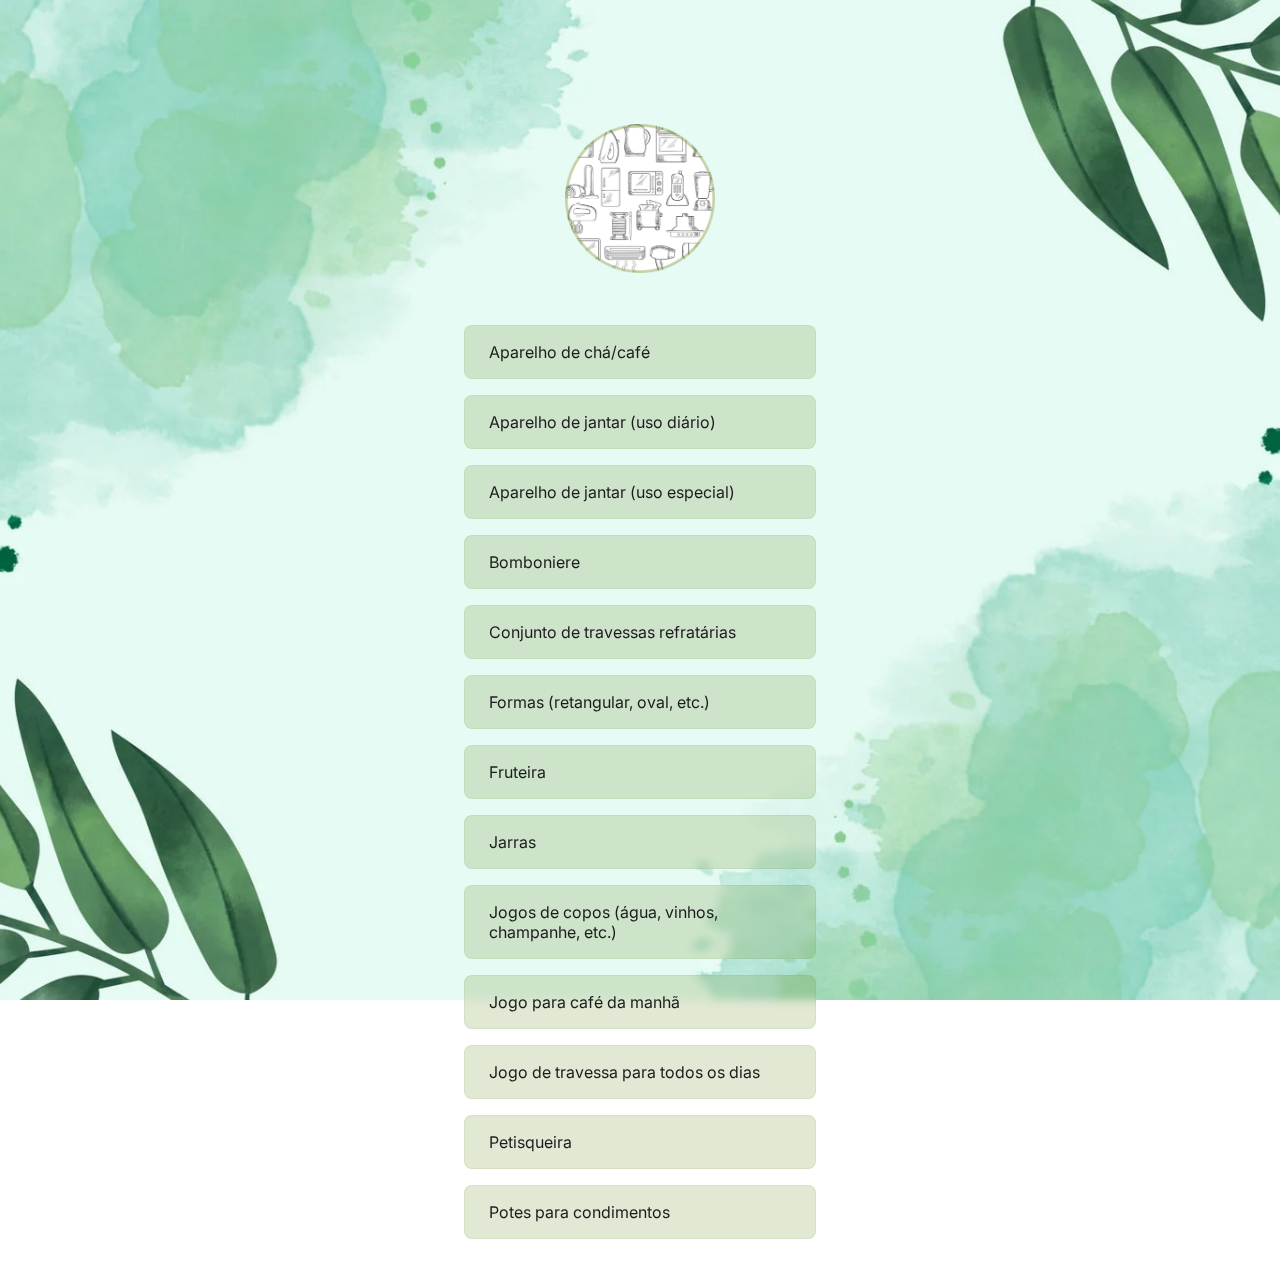
<file: cristais.html>
<!DOCTYPE html>
<html lang="pt-br">
<head>
    <link rel="preconnect" href="https://fonts.googleapis.com"> 
    <link rel="preconnect" href="https://fonts.gstatic.com" crossorigin> 
    <link href="https://fonts.googleapis.com/css2?family=Alex+Brush&family=DM+Sans:opsz@9..40&family=Inter:wght@400;500&display=swap" rel="stylesheet">
    <meta charset="UTF-8">
    <meta name="viewport" content="width=device-width, initial-scale=1.0">
    <title>Cristais</title>
    <link rel="stylesheet" href="style.css">
</head>
<body>

    <div id="container">
        <div id="foto_casal">
            <img src="./assets/avatar_eletro.png" alt="Logo Eletrodomésticos">
        </div>
        <ul id="lista_presentes">
            <li>
                Aparelho de chá/café
            </li>
            <li>
                Aparelho de jantar (uso diário)
            </li>
            <li>
                Aparelho de jantar (uso especial)
            </li>
            <li>
                Bomboniere
            </li>
            <li>
                Conjunto de travessas refratárias
            </li>
            <li>
                Formas (retangular, oval, etc.)
            </li>
            <li>
                Fruteira
            </li>
            <li>
                Jarras
            </li>
            <li>
                Jogos de copos (água, vinhos, champanhe, etc.)
            </li>
            <li>
                Jogo para café da manhã
            </li>
            <li>
                Jogo de travessa para todos os dias
            </li>
            <li>
                Petisqueira
            </li>
            <li>
                Potes para condimentos
            </li>
        </ul>
    </div>
    
</body>
</html>
</file>
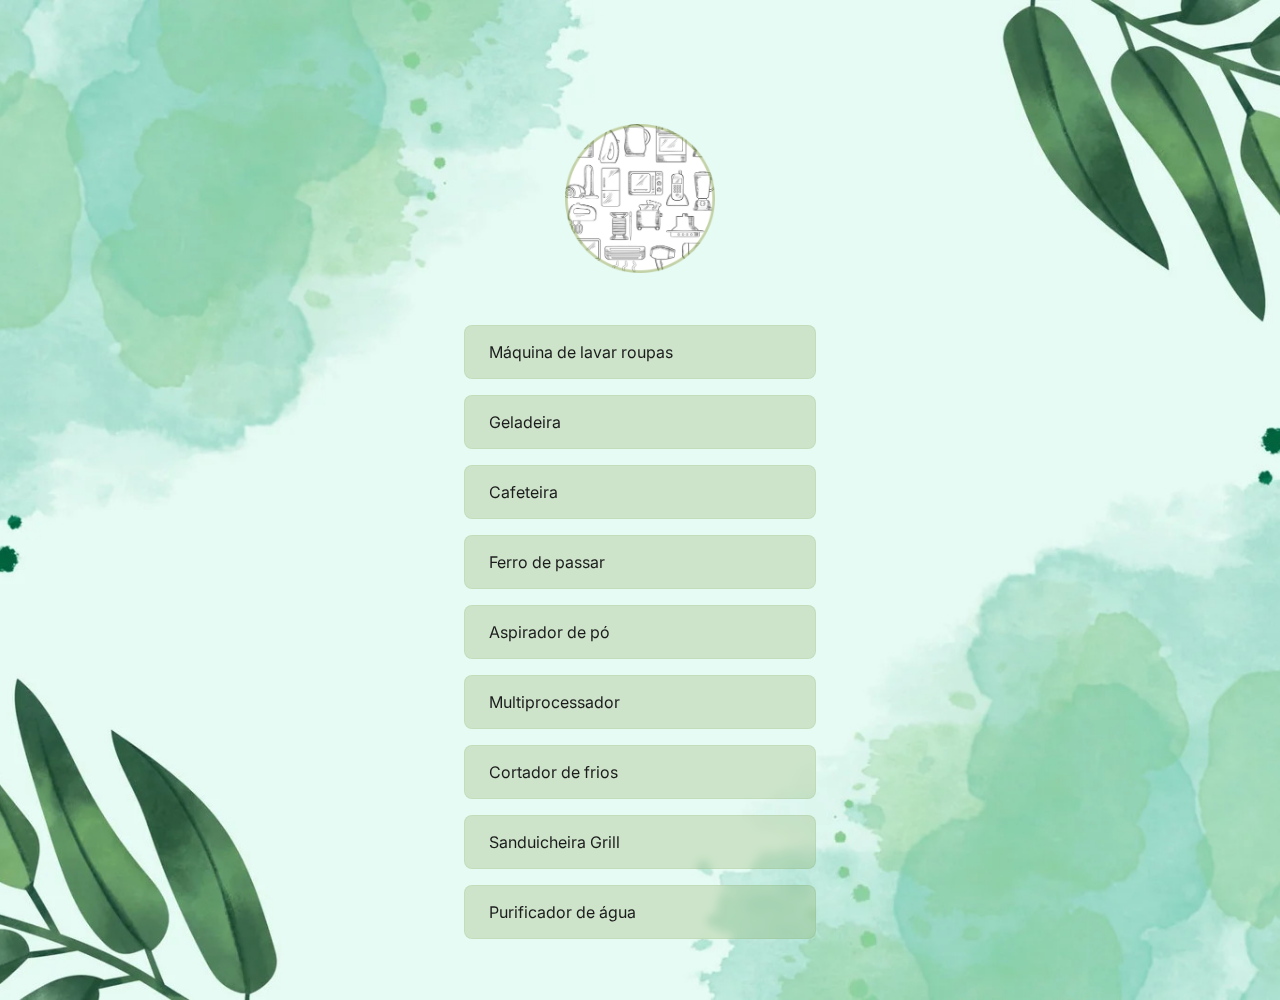
<file: eletrodomesticos.html>
<!DOCTYPE html>
<html lang="pt-br">
<head>
    <link rel="preconnect" href="https://fonts.googleapis.com"> 
    <link rel="preconnect" href="https://fonts.gstatic.com" crossorigin> 
    <link href="https://fonts.googleapis.com/css2?family=Alex+Brush&family=DM+Sans:opsz@9..40&family=Inter:wght@400;500&display=swap" rel="stylesheet">
    <meta charset="UTF-8">
    <meta name="viewport" content="width=device-width, initial-scale=1.0">
    <title>Eletrodomésticos</title>
    <link rel="stylesheet" href="style.css">
</head>
<body>

    <div id="container">
        <div id="foto_casal">
            <img src="./assets/avatar_eletro.png" alt="Logo Eletrodomésticos">
        </div>
        <ul id="lista_presentes">
            <li>
                Máquina de lavar roupas
            </li>
            <li>
                Geladeira
            </li>
            <li>
                Cafeteira
            </li>
            <li>
                Ferro de passar
            </li>
            <li>
                Aspirador de pó
            </li>
            <li>
                Multiprocessador
            </li>
            <li>
                Cortador de frios
            </li>
            <li>
                Sanduicheira Grill
            </li>
            <li>
                Purificador de água
            </li>
        </ul>
    </div>
    
</body>
</html>
</file>
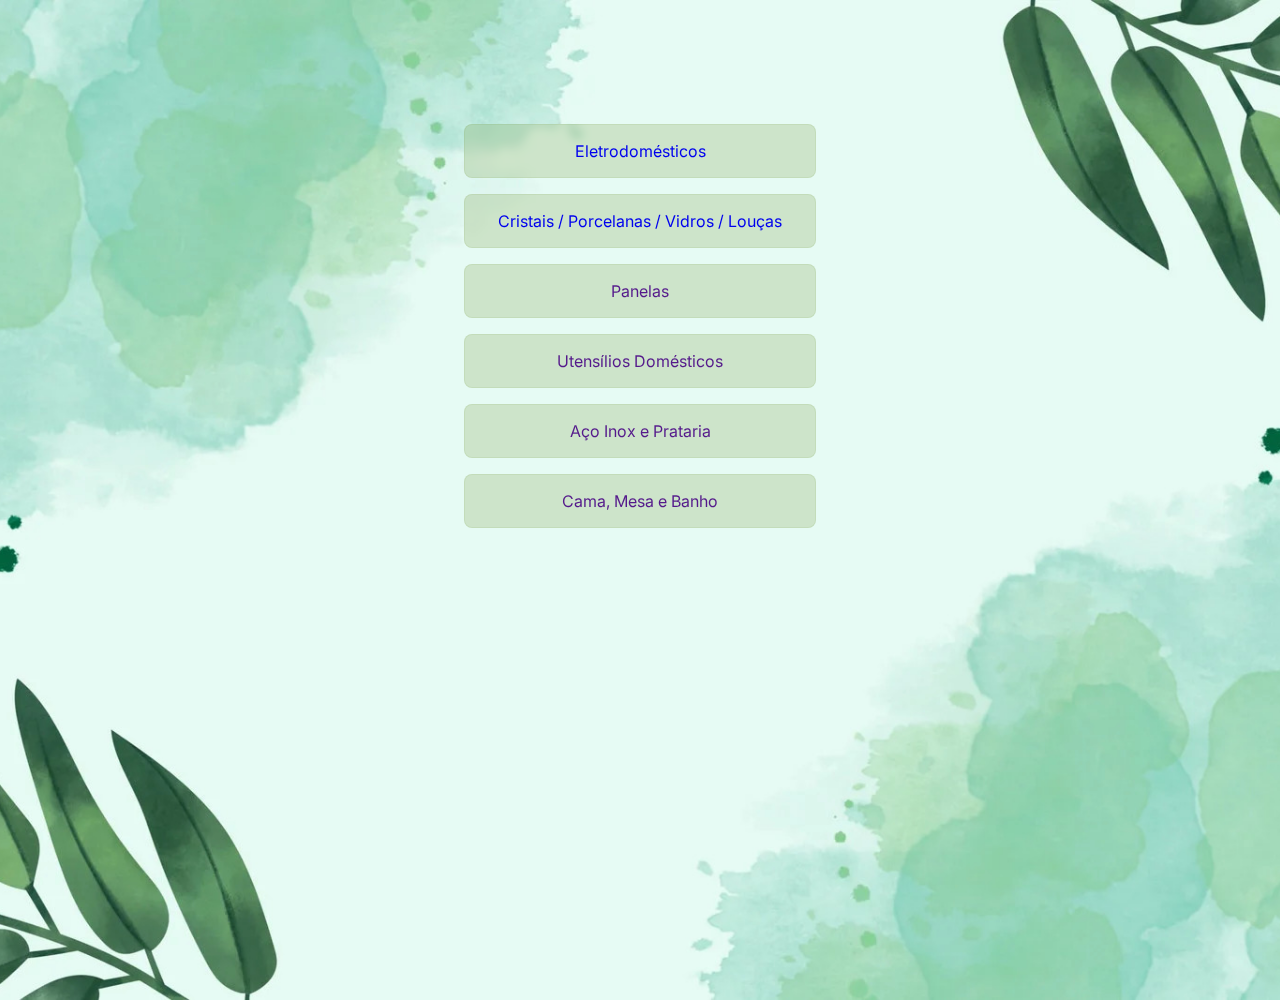
<file: lista_presentes.html>
<!DOCTYPE html>
<html lang="pt-br">
<head>
    <link rel="preconnect" href="https://fonts.googleapis.com"> 
    <link rel="preconnect" href="https://fonts.gstatic.com" crossorigin> 
    <link href="https://fonts.googleapis.com/css2?family=Alex+Brush&family=DM+Sans:opsz@9..40&family=Inter:wght@400;500&display=swap" rel="stylesheet">
    <meta charset="UTF-8">
    <meta name="viewport" content="width=device-width, initial-scale=1.0">
    <title>Lista de casamento</title>
    <link rel="stylesheet" href="style.css">
</head>
<body>

    <div id="container">
        <ul id="categorias">
            <li>
                <a href="./eletrodomesticos.html">Eletrodomésticos</a>
            </li>
            <li>
                <a href="./cristais.html">Cristais / Porcelanas / Vidros / Louças</a>
            </li>
            <li>
                <a href="">Panelas</a>
            </li>
            <li>
                <a href="">Utensílios Domésticos</a>
            </li>
            <li>
                <a href="">Aço Inox e Prataria</a>
            </li>
            <li>
                <a href="">Cama, Mesa e Banho </a>
            </li>
        </ul>
    </div>
    
</body>
</html>
</file>
<file: style.css>
/* Global CSS*/

* {
    margin: 0;
    padding: 0;
    box-sizing: border-box;
    list-style: none;
    text-decoration: none;
}

body {
    background: url(./assets/bg.jpg) no-repeat top center/cover;
    height: 100vh;
}

footer {
    display: flex;
    justify-content: center;
    margin-top: 40px;
    font-size: 20px;
    font-family: "Alex Brush", cursive;
}

ion-icon {
    color: rgba(107, 142, 35, 0.8);
    margin-left: 2px;
}

#container {
    width: 100%;
    max-width: 400px;
    margin: 100px auto 0;
    padding: 0 24px;
}

:root {
    --border-color: rgba(107, 142, 35, 0.1);
    --bg-color-link: rgba(107, 142, 35, 0.2);
    --border-color-hover: rgba(107, 142, 35, 0.2);
    --bg-color-link-hover: rgba(107, 142, 35, 0.3);
}

/* Home Page */

#foto_casal {
    text-align: center;
    padding: 24px;
}

#foto_casal img {
    width: 150px;
}

#foto_casal p {
    font-size: 32px;
    line-height: 24px;
    font-weight: 500;
    font-family: "Alex Brush", cursive;
    margin-top: 20px;
}

#lista_home {
    display: flex;
    flex-direction: column;
    gap: 16px;
    padding: 24px 0;
}

#lista_home li a {
    display: flex;
    align-items: center;
    justify-content: center;
    padding: 16px 24px;
    border: 1px solid var(--border-color);
    border-radius: 8px;
    background-color: var(--bg-color-link);
    backdrop-filter: blur(4px);
    -webkit-backdrop-filter: blur(4px);
    font-family: "Inter", sans-serif;
    transition: background 0.3s;
}

#lista_home li a:hover {
    background-color: var(--bg-color-link-hover);
    border: 1.5px solid var(--border-color-hover);
}

/* Page categorias */

#categorias {
    display: flex;
    flex-direction: column;
    gap: 16px;
    padding: 24px 0;
}

#categorias li a {
    display: flex;
    align-items: center;
    justify-content: center;
    padding: 16px 24px;
    border: 1px solid var(--border-color);
    border-radius: 8px;
    background-color: var(--bg-color-link);
    backdrop-filter: blur(4px);
    -webkit-backdrop-filter: blur(4px);
    font-family: "Inter", sans-serif;
    transition: background 0.3s;
}

#categorias li a:hover {
    background-color: var(--bg-color-link-hover);
    border: 1.5px solid var(--border-color-hover);
}

/* Página eletrodoméstico */

#lista_presentes {
    display: flex;
    flex-direction: column;
    gap: 16px;
    padding: 24px 0;
}

#lista_presentes li {
    display: flex;
    justify-content: space-between;
    align-items: center;
    padding: 16px 24px;
    background-color: var(--bg-color-link);
    backdrop-filter: blur(4px);
    -webkit-backdrop-filter: blur(4px);
    border-radius: 8px;
    border: 1px solid var(--border-color);
    color: #1c1c1c;
    font-family: "Inter", sans-serif;
    transition: background 0.3s;
}

#lista_presentes li:hover {
    background-color: var(--bg-color-link-hover);
    border: 1.5px solid var(--border-color-hover);
}
</file>
